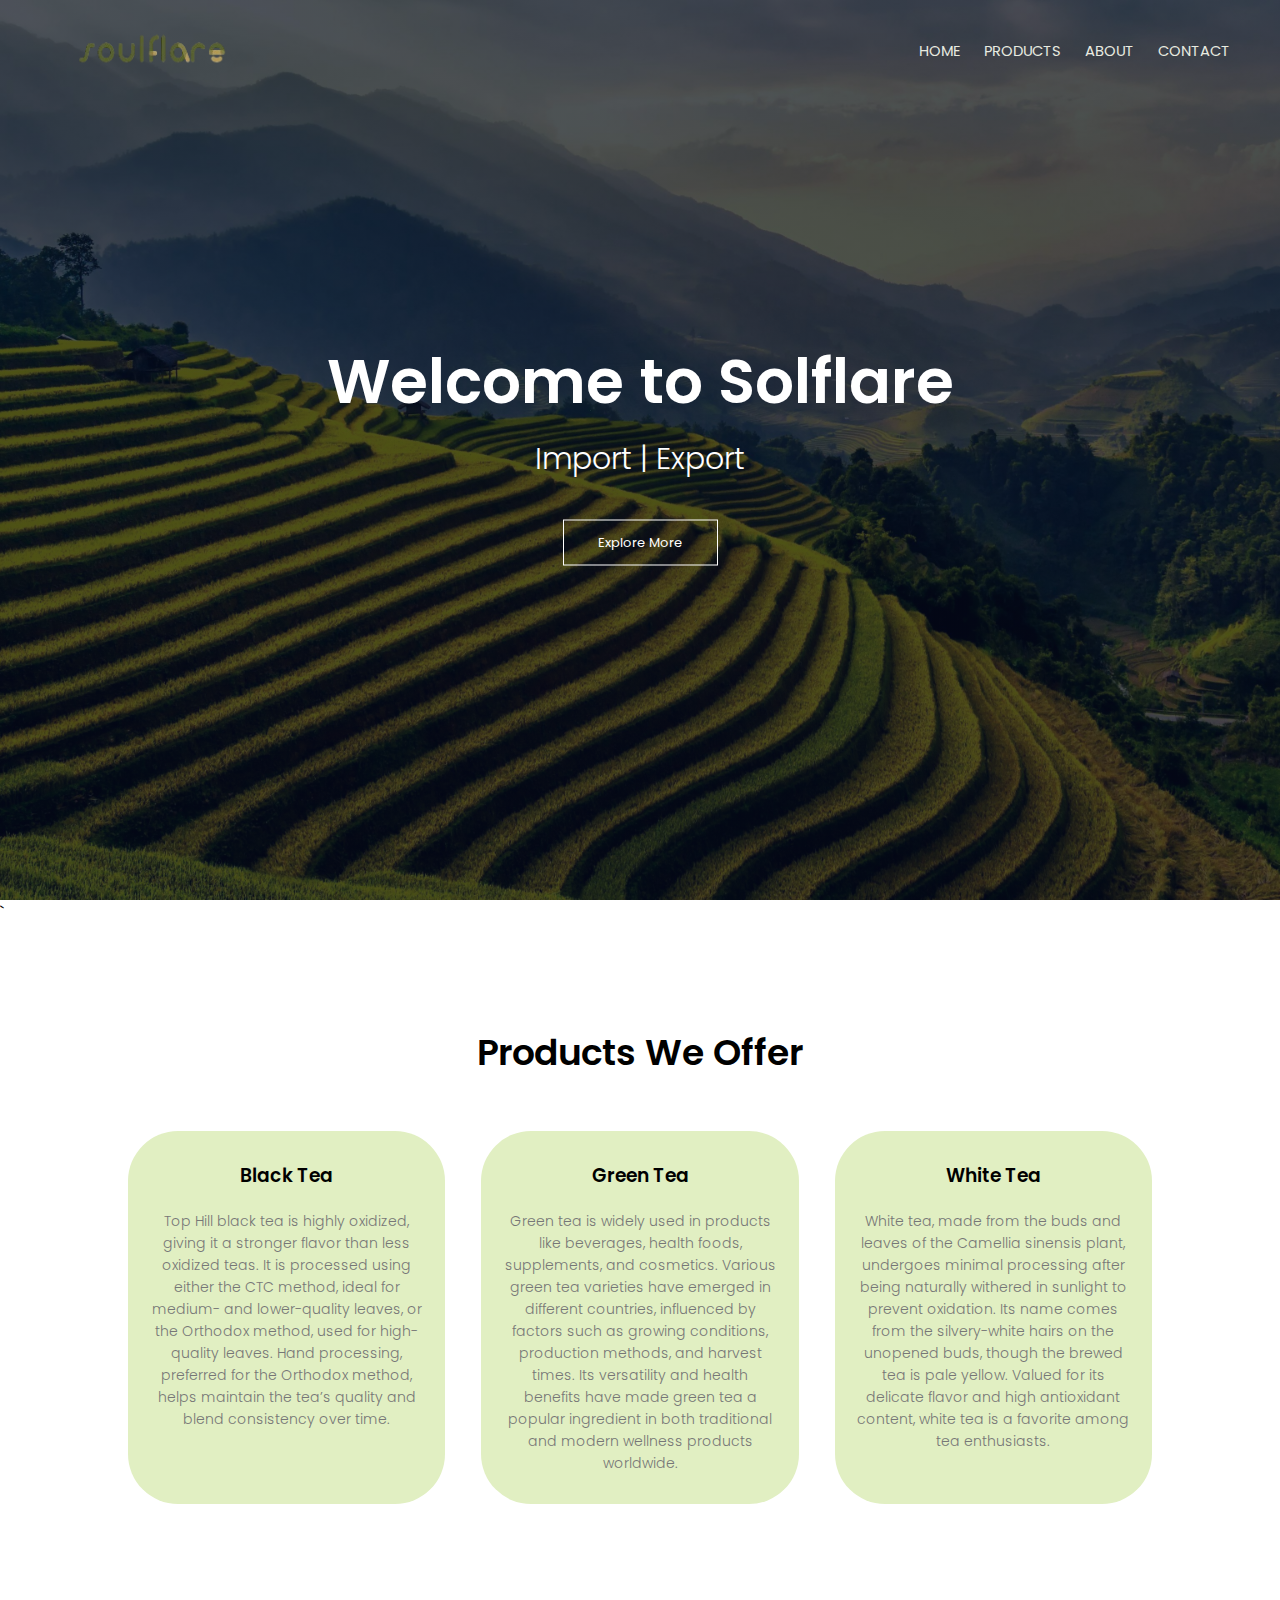
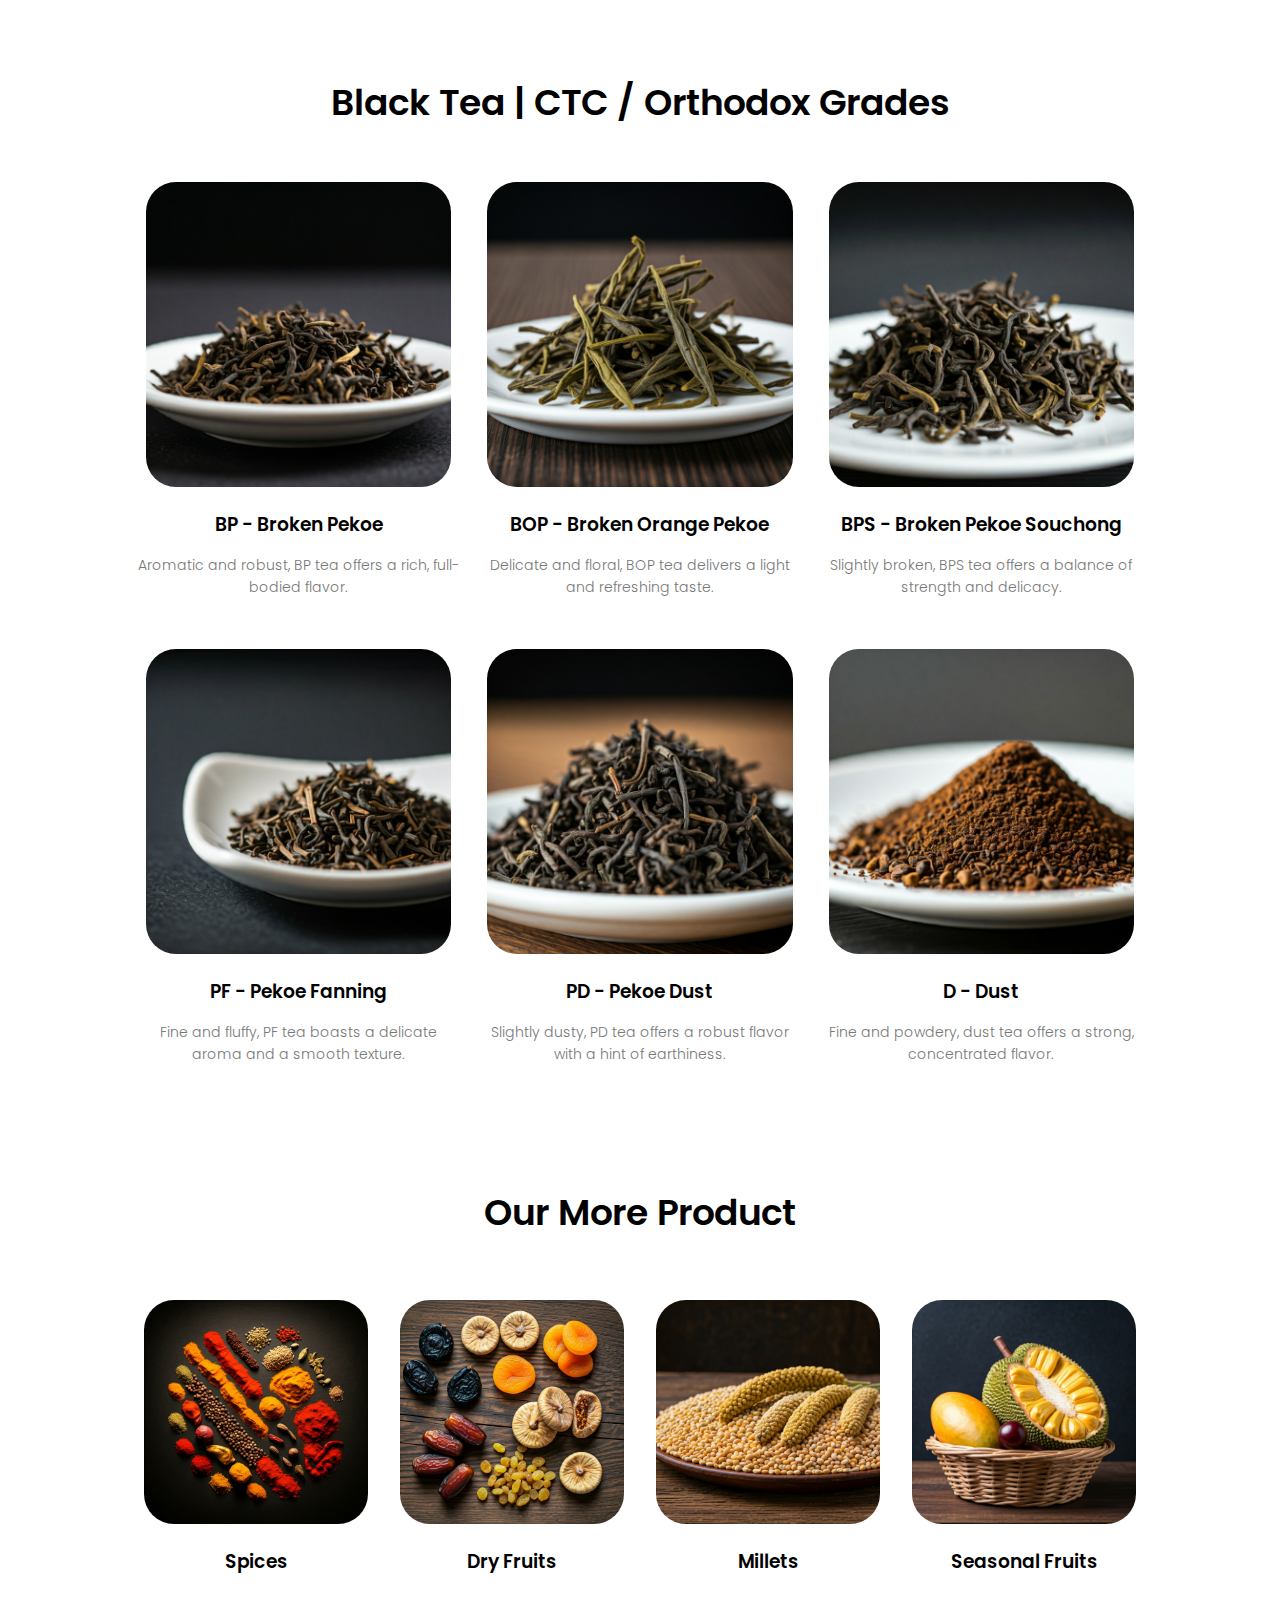
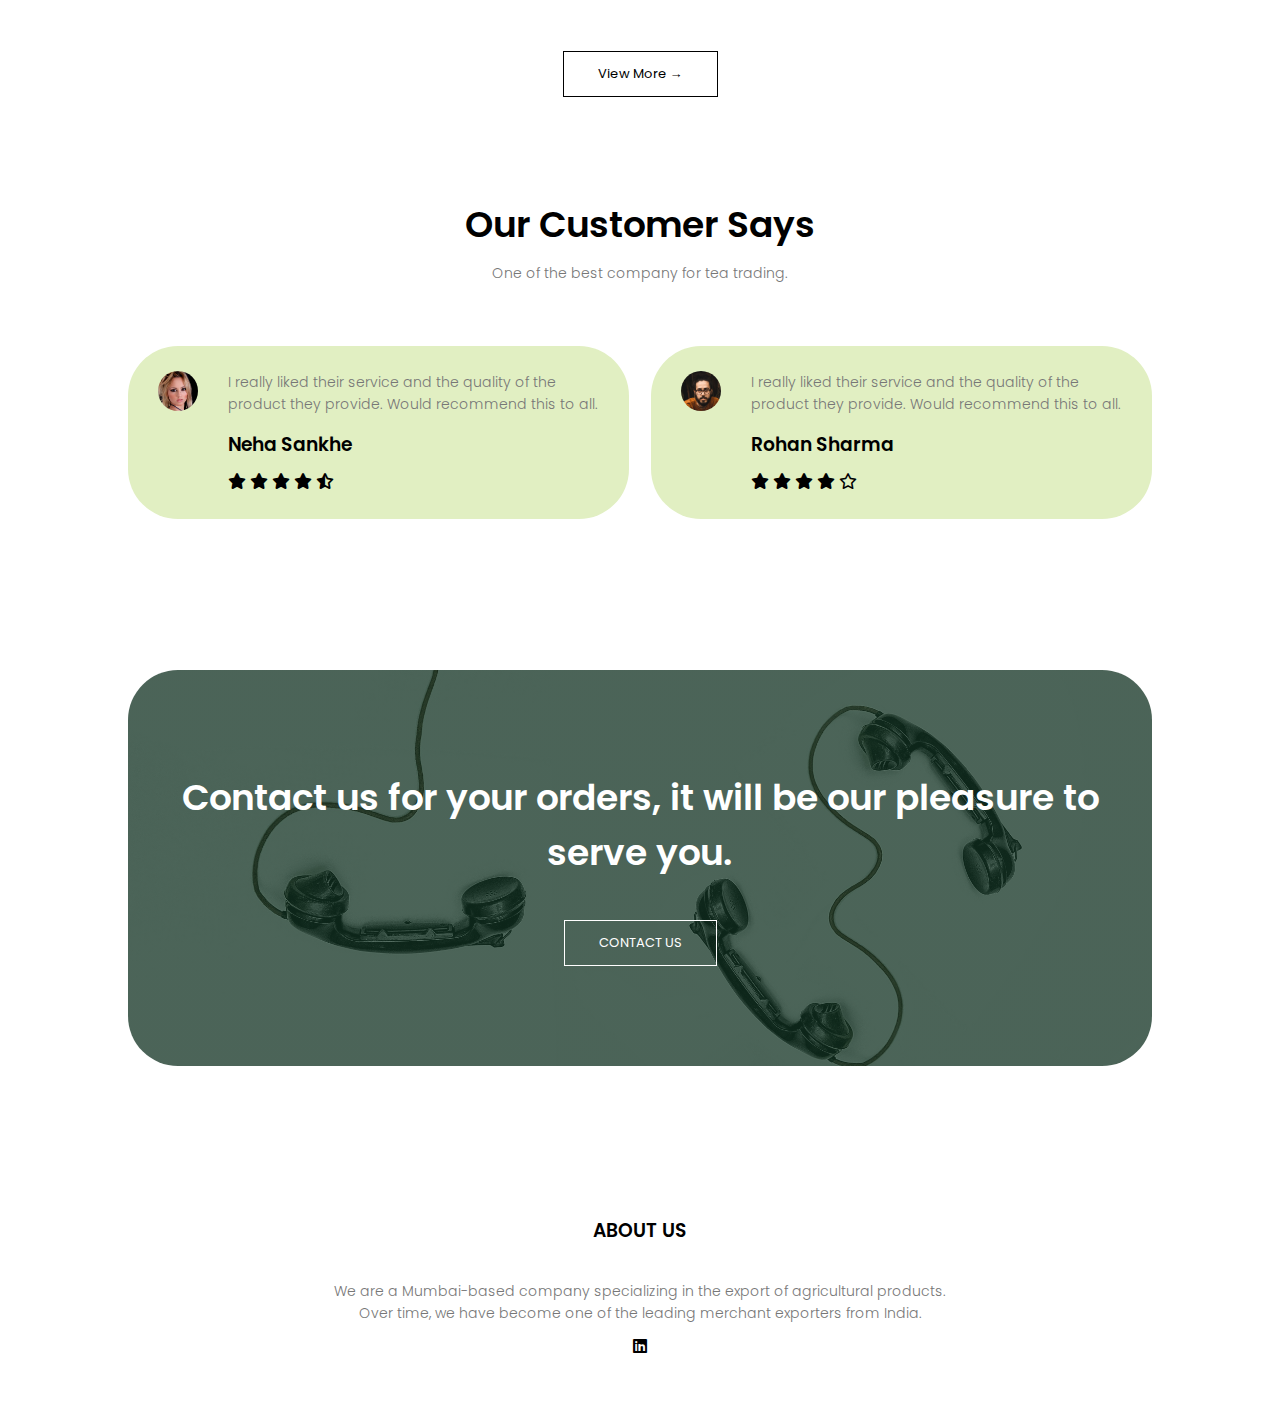
<file: index.html>
<!DOCTYPE html>
<html lang="en">
<head>
    <meta charset="UTF-8">
    <meta name="viewport" content="width=device-width, initial-scale=1.0">
    <title>SoulFlare</title>
    <link rel="stylesheet" href="style.css">
    <link rel="preconnect" href="https://fonts.googleapis.com">
    <link rel="preconnect" href="https://fonts.gstatic.com" crossorigin>
    <link href="https://fonts.googleapis.com/css2?family=Poppins:wght@300;400;500;600;700&display=swap" rel="stylesheet">
    <link rel="stylesheet" href="https://cdnjs.cloudflare.com/ajax/libs/font-awesome/6.6.0/css/all.min.css">
</head>
<body>
    <section class="header">
        <nav>
            <a href="index.html"><img src="eduford_img/logo-Photoroom%20(1).png" alt="Logo"></a>
            <div class="nav-links" id="navLinks">
                <i class="fa-solid fa-x"></i>
                <ul>
                    <li><a href="index.html">HOME</a></li>
                    <li><a href="product.html">PRODUCTS</a></li>
                    <li><a href="about.html">ABOUT</a></li>
                    <li><a href="contact.html">CONTACT</a></li>
                </ul>
            </div>
            <i class="fa-solid fa-bars"></i>
        </nav>
        <div class="text-box">
            <h1> Welcome to Solflare</h1>
            <p>Import | Export </p>
            <a href="#products" class="hero-btn">Explore More</a>
        </div>
    </section>

    <script>
        const navLinks = document.getElementById("navLinks");
        const barsIcon = document.querySelector(".fa-bars");
        const closeIcon = document.querySelector(".fa-x");

        // Function to toggle the navigation menu
        barsIcon.addEventListener("click", () => {
            navLinks.classList.toggle("nav-active");
        });

        // Function to close the navigation menu
        closeIcon.addEventListener("click", () => {
            navLinks.classList.remove("nav-active");
        });

        // Close the menu when a link is clicked
        const menuLinks = document.querySelectorAll(".nav-links ul li a");
        menuLinks .forEach(link => {
            link.addEventListener("click", () => {
                navLinks.classList.remove("nav-active");
            });
        });
    </script>`
        
     <!------PRODUCT WE OFFER---------->   
        
      <section class="product" id="products">
          <h1>Products We Offer</h1>
          
          <div class="row">
          <div class="product-col">
              <h3>Black Tea</h3>
              <p>

Top Hill black tea is highly oxidized, giving it a stronger flavor than less oxidized teas. It is processed using either the CTC method, ideal for medium- and lower-quality leaves, or the Orthodox method, used for high-quality leaves. Hand processing, preferred for the Orthodox method, helps maintain the tea’s quality and blend consistency over time. </p>
              </div>
              <div class="product-col">
              <h3>Green Tea</h3>
              <p>Green tea is widely used in products like beverages, health foods, supplements, and cosmetics. Various green tea varieties have emerged in different countries, influenced by factors such as growing conditions, production methods, and harvest times. Its versatility and health benefits have made green tea a popular ingredient in both traditional and modern wellness products worldwide.</p>
              </div>
              <div class="product-col">
              <h3>White Tea</h3>
              <p>
White tea, made from the buds and leaves of the Camellia sinensis plant, undergoes minimal processing after being naturally withered in sunlight to prevent oxidation. Its name comes from the silvery-white hairs on the unopened buds, though the brewed tea is pale yellow. Valued for its delicate flavor and high antioxidant content, white tea is a favorite among tea enthusiasts.</p>
              </div>
          </div>
        </section> 
      
        <!-----------FACILITIES---------->
        
       <section class="facilities">
    <h1>Black Tea | CTC / Orthodox Grades</h1>
    <div class="row">
        <div class="facilities-col">
            <img src="eduford_img/bp.jpg">
            <h3>BP - Broken Pekoe</h3>
            <p>Aromatic and robust, BP tea offers a rich, full-bodied flavor.<p>
        </div>
        <div class="facilities-col">
            <img src="eduford_img/bop.jpg">
            <h3>BOP - Broken Orange Pekoe</h3>
                        <p>Delicate and floral, BOP tea delivers a light and refreshing taste.<p>

        </div>
        <div class="facilities-col">
            <img src="eduford_img/bps.jpg">
            <h3>BPS - Broken Pekoe Souchong</h3>
                        <p>Slightly broken, BPS tea offers a balance of strength and delicacy.<p>

        </div>
    </div>
    <div class="row">
        <div class="facilities-col">
            <img src="eduford_img/pf.jpg">
            <h3>PF - Pekoe Fanning</h3>
            <p>Fine and fluffy, PF tea boasts a delicate aroma and a smooth texture.<p>
        </div>
        <div class="facilities-col">
            <img src="eduford_img/pd.jpg">
            <h3>PD - Pekoe Dust</h3>
            <p>Slightly dusty, PD tea offers a robust flavor with a hint of earthiness.<p>
        </div>
        <div class="facilities-col">
            <img src="eduford_img/dust.jpg">
            <h3>D - Dust</h3>
            <p>Fine and powdery, dust tea offers a strong, concentrated flavor.<p>
        </div>
    </div>
</section>
        

       <!---------- Facilities 3----------->
<section class="facilities2">
    <h1>Our More Product</h1>
    <p></p>
    <p></p>
    <p></p>
    <div class="row2">
        <div class="facilities-col2">
             <a href="product.html#spices-section">
            <img src="eduford_img/spices.jpg" alt="Whole Leaf">
            <h3>Spices</h3>
                </a>
        </div>
        <div class="facilities-col2">
            <a href="product.html#dry-fruits-section">
            <img src="eduford_img/dry.jpg" alt="Broken">
            <h3>Dry Fruits</h3>
            </a>
        </div>
        <div class="facilities-col2">
            <a href="product.html#millets-section">
            <img src="eduford_img/millets.jpg" alt="Fanning">
            <h3>Millets</h3>
                 </a>
        </div>
        <div class="facilities-col2">
            <a href="product.html#seasonal-fruits-section"> 
            <img src="eduford_img/fruit.jpeg" alt="Fanning">
            <h3>Seasonal Fruits</h3>
                 </a>
        </div>
    </div>
    <p></p>
    <div class="button-container">
        <a href="product.html" class="button">View More → </a>
    </div>


            
</section>
    
    
    
    
    
                  <!-----------FACILITIES 2---------->

    <!----------------TESTIMONIALS------------->  
        
        <section class="testimonials">
            <h1>Our Customer Says</h1>
            <p>One of the best company for tea trading.</p>
            <div class="row">
                <div class="testimonials-col">
                    <img src="eduford_img/user1.jpg">
                    <div>
                        <p> I really liked their service and the quality of the product they provide. Would recommend this to all.
                        </p>
                        <h3> Neha Sankhe
                        </h3>
                        <i class="fa-solid fa-star"></i>
                        <i class="fa-solid fa-star"></i>
                        <i class="fa-solid fa-star"></i>
                        <i class="fa-solid fa-star"></i>
                        <i class="fa-solid fa-star-half-stroke"></i>
                    </div>
                </div>
                <div class="testimonials-col">
                    <img src="eduford_img/user2.jpg">
                    <div>
                        <p> I really liked their service and the quality of the product they provide. Would recommend this to all.
                        </p>
                        <h3> Rohan Sharma
                        </h3>
                        <i class="fa-solid fa-star"></i>
                        <i class="fa-solid fa-star"></i>
                        <i class="fa-solid fa-star"></i>
                        <i class="fa-solid fa-star"></i>
                        <i class="fa-regular fa-star"></i>
                    </div>
                </div>
            </div>
        </section>
        
        <!------------CALL TO ACTION------------>
        
        <section class="cta">
            <h1>Contact us for your orders, it will be our pleasure to serve you.
            </h1>
            <a href="contact.html" class="hero-btn">CONTACT US</a>
        </section>
        
          <!------------FOOTER------------>
        
        <section class="footer">
            <h3>ABOUT US</h3>
            <p>We are a Mumbai-based company specializing in the export of agricultural products. <br>Over time, we have become one of the leading merchant exporters from India. </p>
            <div class="icons">
                <i class="fa-brands fa-linkedin"></i>
        </section>
          
        <!---------JAVA SCRIPT FOR TOGGLE MENU----------->  
        
      
    </body>
</html>
</file>
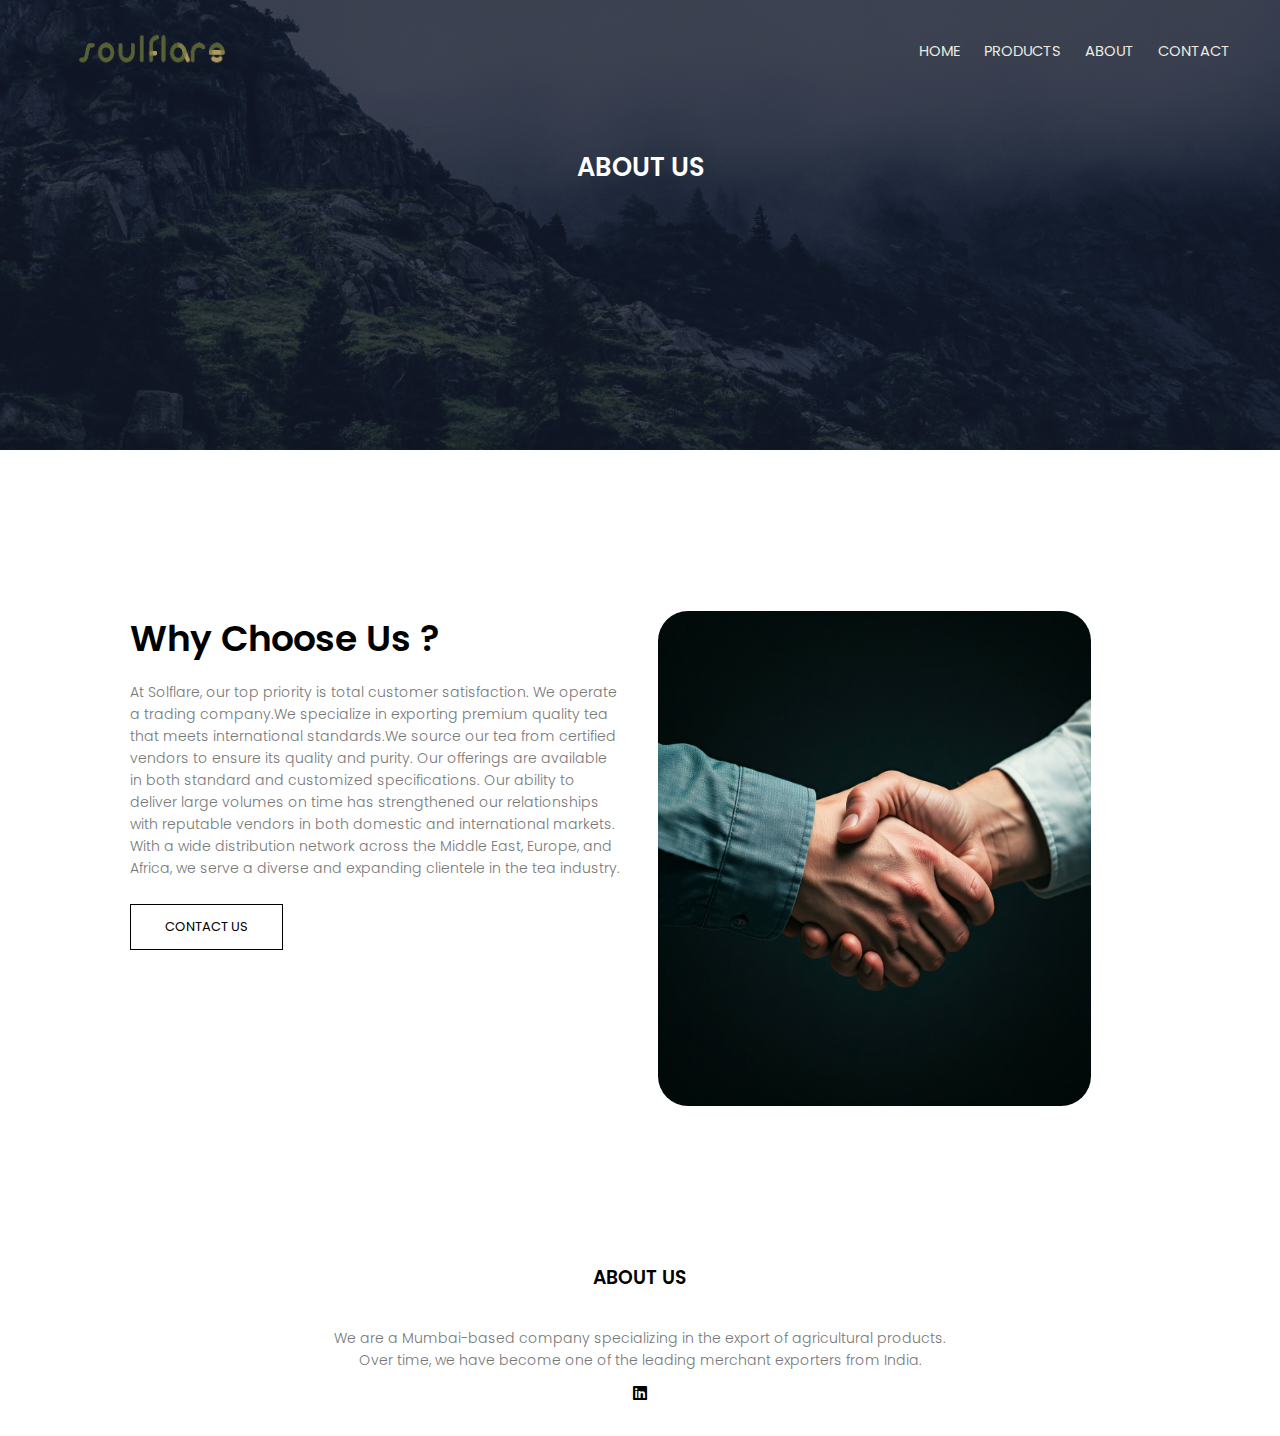
<file: about.html>
<!DOCTYPE html>
<html lang="en">
<head>
    <meta charset="UTF-8">
    <meta name="viewport" content="width=device-width, initial-scale=1.0">
    <title>SoulFlare</title>
    <link rel="stylesheet" href="style.css">
    <link rel="preconnect" href="https://fonts.googleapis.com">
    <link rel="preconnect" href="https://fonts.gstatic.com" crossorigin>
    <link href="https://fonts.googleapis.com/css2?family=Poppins:wght@300;400;500;600;700&display=swap" rel="stylesheet">
    <link rel="stylesheet" href="https://cdnjs.cloudflare.com/ajax/libs/font-awesome/6.6.0/css/all.min.css">
</head>
<body>
    <section class="sub-header">
        <nav>
            <a href="index.html"><img src="eduford_img/logo-Photoroom%20(1).png" alt="Logo"></a>
            <div class="nav-links" id="navLinks">
                <i class="fa-solid fa-x"></i>
                <ul>
                    <li><a href="index.html">HOME</a></li>
                    <li><a href="product.html">PRODUCTS</a></li>
                    <li><a href="about.html">ABOUT</a></li>
                    <li><a href="contact.html">CONTACT</a></li>
                </ul>
            </div>
            <i class="fa-solid fa-bars"></i>
        </nav>
          <h1>ABOUT US</h1>
        </section>
    <script>
        const navLinks = document.getElementById("navLinks");
        const barsIcon = document.querySelector(".fa-bars");
        const closeIcon = document.querySelector(".fa-x");

        // Function to toggle the navigation menu
        barsIcon.addEventListener("click", () => {
            navLinks.classList.toggle("nav-active");
        });

        // Function to close the navigation menu
        closeIcon.addEventListener("click", () => {
            navLinks.classList.remove("nav-active");
        });

        // Close the menu when a link is clicked
        const menuLinks = document.querySelectorAll(".nav-links ul li a");
        menuLinks .forEach(link => {
            link.addEventListener("click", () => {
                navLinks.classList.remove("nav-active");
            });
        });
    </script>
        
        
        
   <!------------ABOUT US CONTENT------------>
        
        <section class="about-us">
            <div class="row">
                <div class="about-col">
                    <h1>Why Choose Us ?</h1>
                    <p>At Solflare, our top priority is total customer satisfaction. We operate a trading company.We specialize in exporting premium quality tea that meets international standards.We source our tea from certified vendors to ensure its quality and purity. Our offerings are available in both standard and customized specifications. Our ability to deliver large volumes on time has strengthened our relationships with reputable vendors in both domestic and international markets. With a wide distribution network across the Middle East, Europe, and Africa, we serve a diverse and expanding clientele in the tea industry.</p>
                    <a href="contact.html" class="hero-btn red-btn">CONTACT US</a>
                </div>
                <div class="about-col">
                    <img src="eduford_img/hand2.jpg">
                </div>
            </div>
        
        </section>
        
        
        
        
        
        
        
        
        
        
        
        
          <!------------FOOTER------------>
        <section class="footer"><h3>ABOUT US</h3>
            <p>We are a Mumbai-based company specializing in the export of agricultural products. <br>Over time, we have become one of the leading merchant exporters from India. </p>
            <div class="icons">
                <i class="fa-brands fa-linkedin"></i></section>
            
        
        
        <!---------JAVA SCRIPT FOR TOGGLE MENU----------->  
        <script>
            var navLinks= document.getElementById("navLinks");
            function showMenu(){
                navLinks.style.right ="0";
            }
            function hideMenu(){
                navLinks.style.right ="-200px";
            }
        </script>
    </body>
</html>
</file>
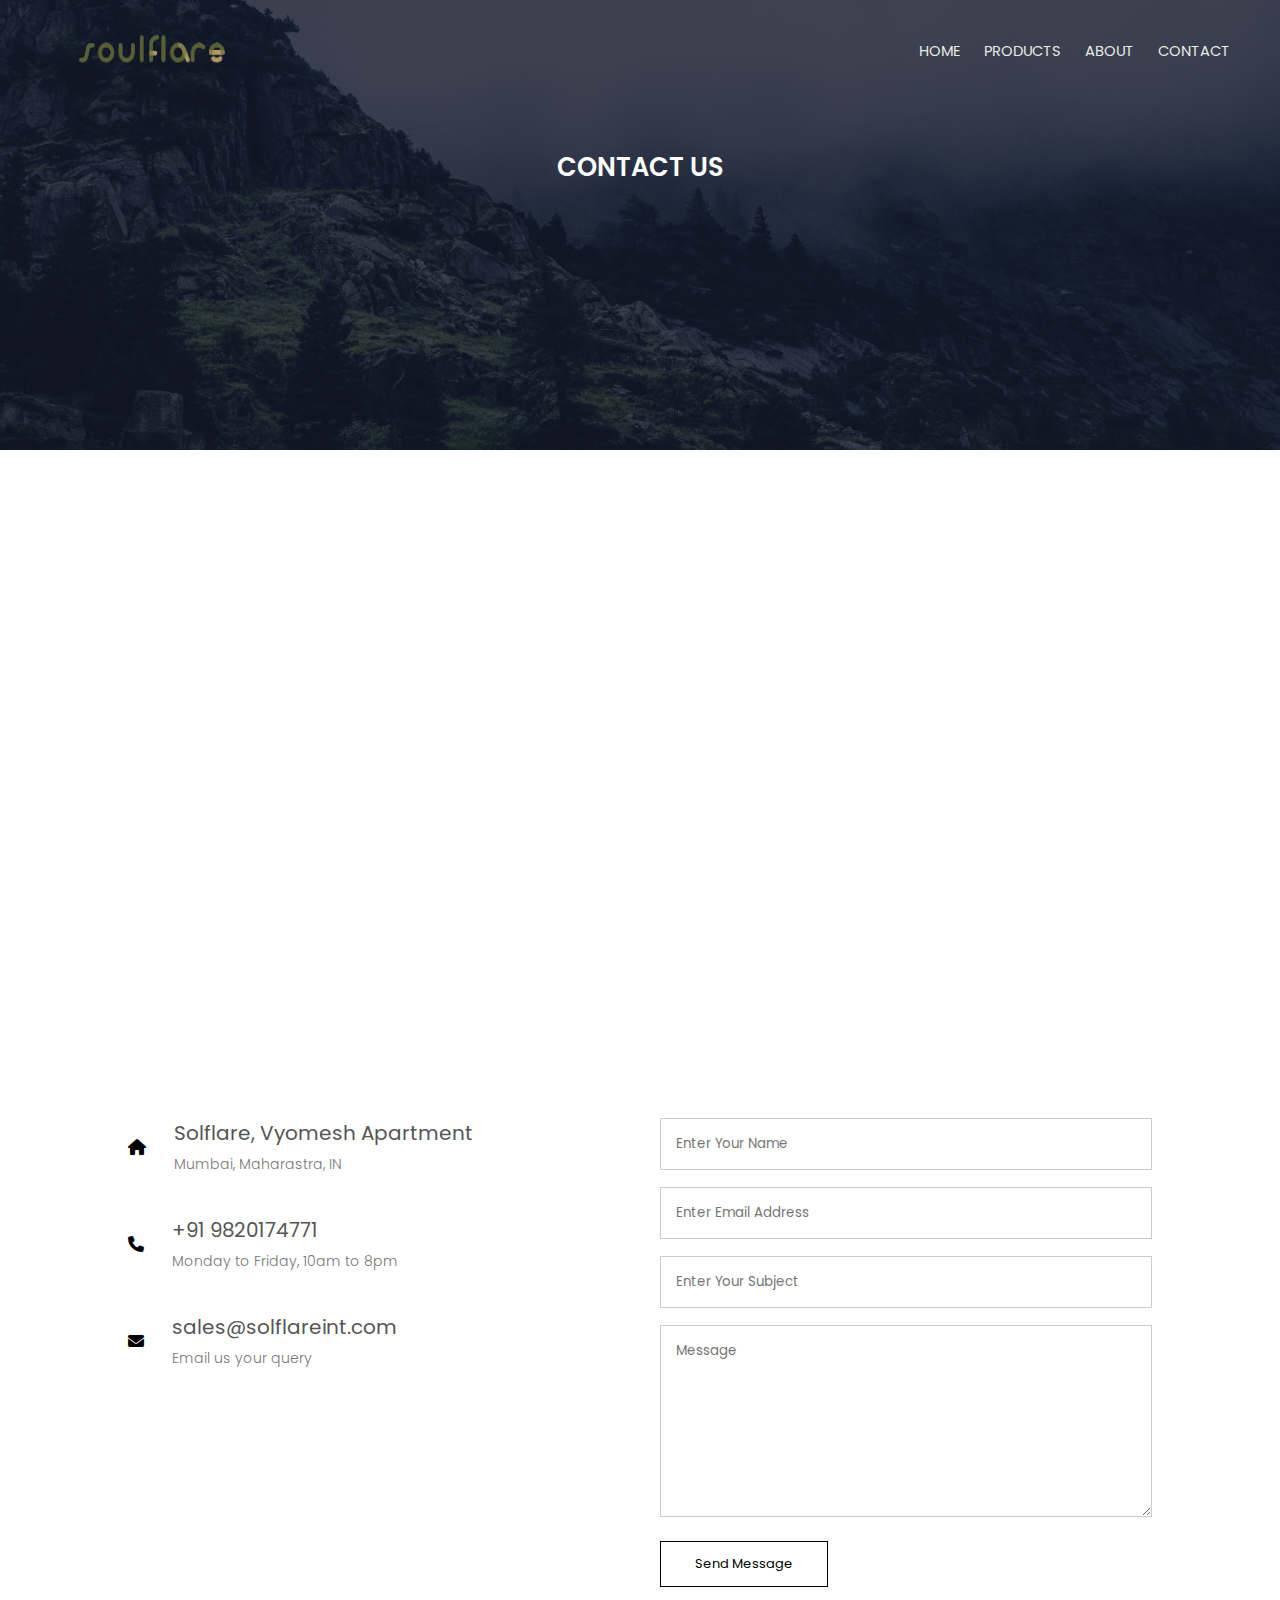
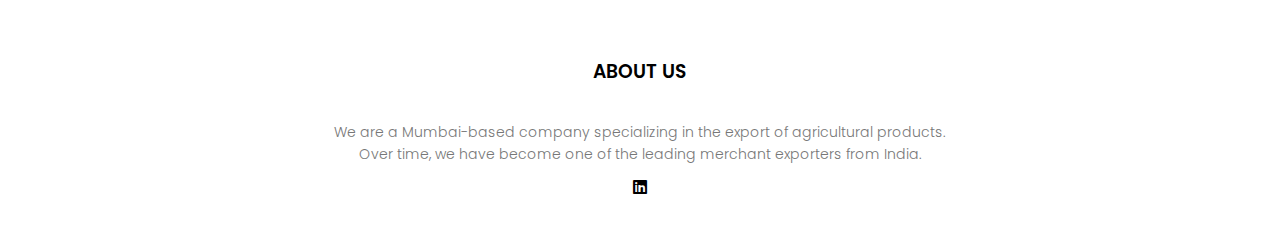
<file: contact.html>
<!DOCTYPE html>
<html lang="en">
<head>
    <meta charset="UTF-8">
    <meta name="viewport" content="width=device-width, initial-scale=1.0">
    <title>SoulFlare</title>
    <link rel="stylesheet" href="style.css">
    <link rel="preconnect" href="https://fonts.googleapis.com">
    <link rel="preconnect" href="https://fonts.gstatic.com" crossorigin>
    <link href="https://fonts.googleapis.com/css2?family=Poppins:wght@300;400;500;600;700&display=swap" rel="stylesheet">
    <link rel="stylesheet" href="https://cdnjs.cloudflare.com/ajax/libs/font-awesome/6.6.0/css/all.min.css">
</head>
<body>
    <section class="sub-header">
        <nav>
            <a href="index.html"><img src="eduford_img/logo-Photoroom%20(1).png" alt="Logo"></a>
            <div class="nav-links" id="navLinks">
                <i class="fa-solid fa-x"></i>
                <ul>
                    <li><a href="index.html">HOME</a></li>
                    <li><a href="product.html">PRODUCTS</a></li>
                    <li><a href="about.html">ABOUT</a></li>
                    <li><a href="contact.html">CONTACT</a></li>
                </ul>
            </div>
            <i class="fa-solid fa-bars"></i>
        </nav>
          <h1>CONTACT US</h1>
        </section>
    <script>
        const navLinks = document.getElementById("navLinks");
        const barsIcon = document.querySelector(".fa-bars");
        const closeIcon = document.querySelector(".fa-x");

        // Function to toggle the navigation menu
        barsIcon.addEventListener("click", () => {
            navLinks.classList.toggle("nav-active");
        });

        // Function to close the navigation menu
        closeIcon.addEventListener("click", () => {
            navLinks.classList.remove("nav-active");
        });

        // Close the menu when a link is clicked
        const menuLinks = document.querySelectorAll(".nav-links ul li a");
        menuLinks .forEach(link => {
            link.addEventListener("click", () => {
                navLinks.classList.remove("nav-active");
            });
        });
    </script>
        
   <!------------CONTACT US CONTENT------------>
<section class="location">
    <iframe src="https://www.google.com/maps/embed?pb=!1m18!1m12!1m3!1d894.3633763591007!2d72.8549632744501!3d19.23499498192303!2m3!1f0!2f0!3f0!3m2!1i1024!2i768!4f13.1!3m3!1m2!1s0x3be7b1a114d5c31f%3A0x5a1172bcb84680f0!2sVyomesh%20Apartment!5e0!3m2!1sen!2sin!4v1729754697270!5m2!1sen!2sin" width="600" height="450" style="border:0;" allowfullscreen="" loading="lazy" referrerpolicy="no-referrer-when-downgrade"></iframe>
          
        </section>
       <section class="contact-us">
           <div class="row">
               <div class="contact-col">
                   <div>
                       <i class="fa-solid fa-house"></i>
                       <span>
                           <h5> Solflare, Vyomesh Apartment</h5>
                           <p> Mumbai, Maharastra, IN</p>
                       
                       </span>
                   
                   </div>
                   <div>
                       <i class="fa-solid fa-phone"></i>
                       <span>
                           <h5> +91 9820174771 </h5>
                           <p> Monday to Friday, 10am to 8pm </p>
                       
                       </span>
                   
                   </div>
                   <div>
                       <i class="fa-solid fa-envelope"></i>
                       <span>
                           <p></p>
                           <h5> sales@solflareint.com </h5>
                           <p> Email us your query </p>
                       
                       </span>
                   
                   </div>
               
               </div>
               
               
               <div class="contact-col">
               <form action="formhandler.php" method="post">
                   <input type="text" name="name" placeholder="Enter Your Name" required>
                   <input type="Email" name="email" placeholder="Enter Email Address" required>
                   <input type="text" name="subject" placeholder="Enter Your Subject" required>
                   <textarea rows="8" name="message" placeholder="Message" required></textarea>
                   <button type="submit" class="hero-btn red-btn">Send Message</button>
        
                   
                   </form>   
               
               </div>
           </div>
        
        
        </section> 
        
        
          <!------------FOOTER------------>
         <section class="footer">
            <h3>ABOUT US</h3>
            <p>We are a Mumbai-based company specializing in the export of agricultural products. <br>Over time, we have become one of the leading merchant exporters from India. </p>
            <div class="icons">
                <i class="fa-brands fa-linkedin"></i>
        </section>
        
        
         
        
        <!---------JAVA SCRIPT FOR TOGGLE MENU----------->  
        <script>
            var navLinks= document.getElementById("navLinks");
            function showMenu(){
                navLinks.style.right ="0";
            }
            function hideMenu(){
                navLinks.style.right ="-200px";
            }
        </script>
    </body>
</html>
</file>
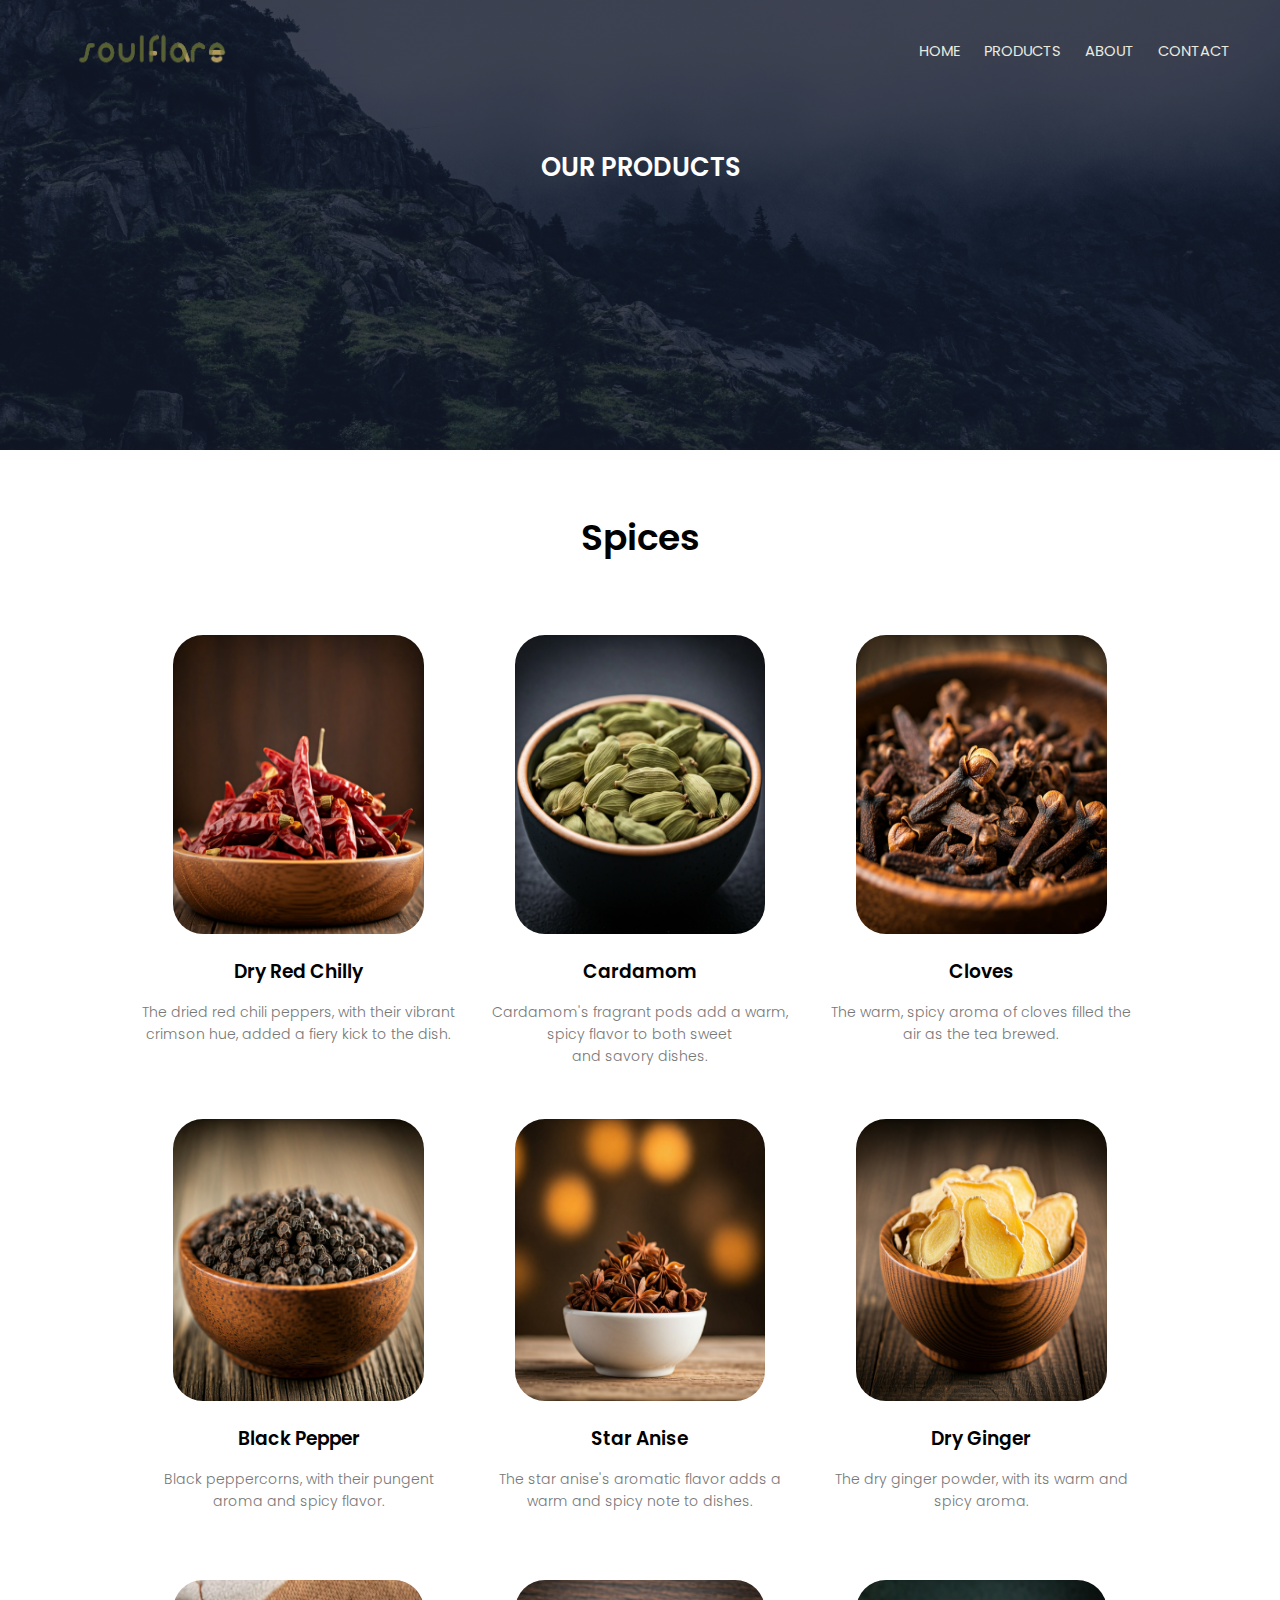
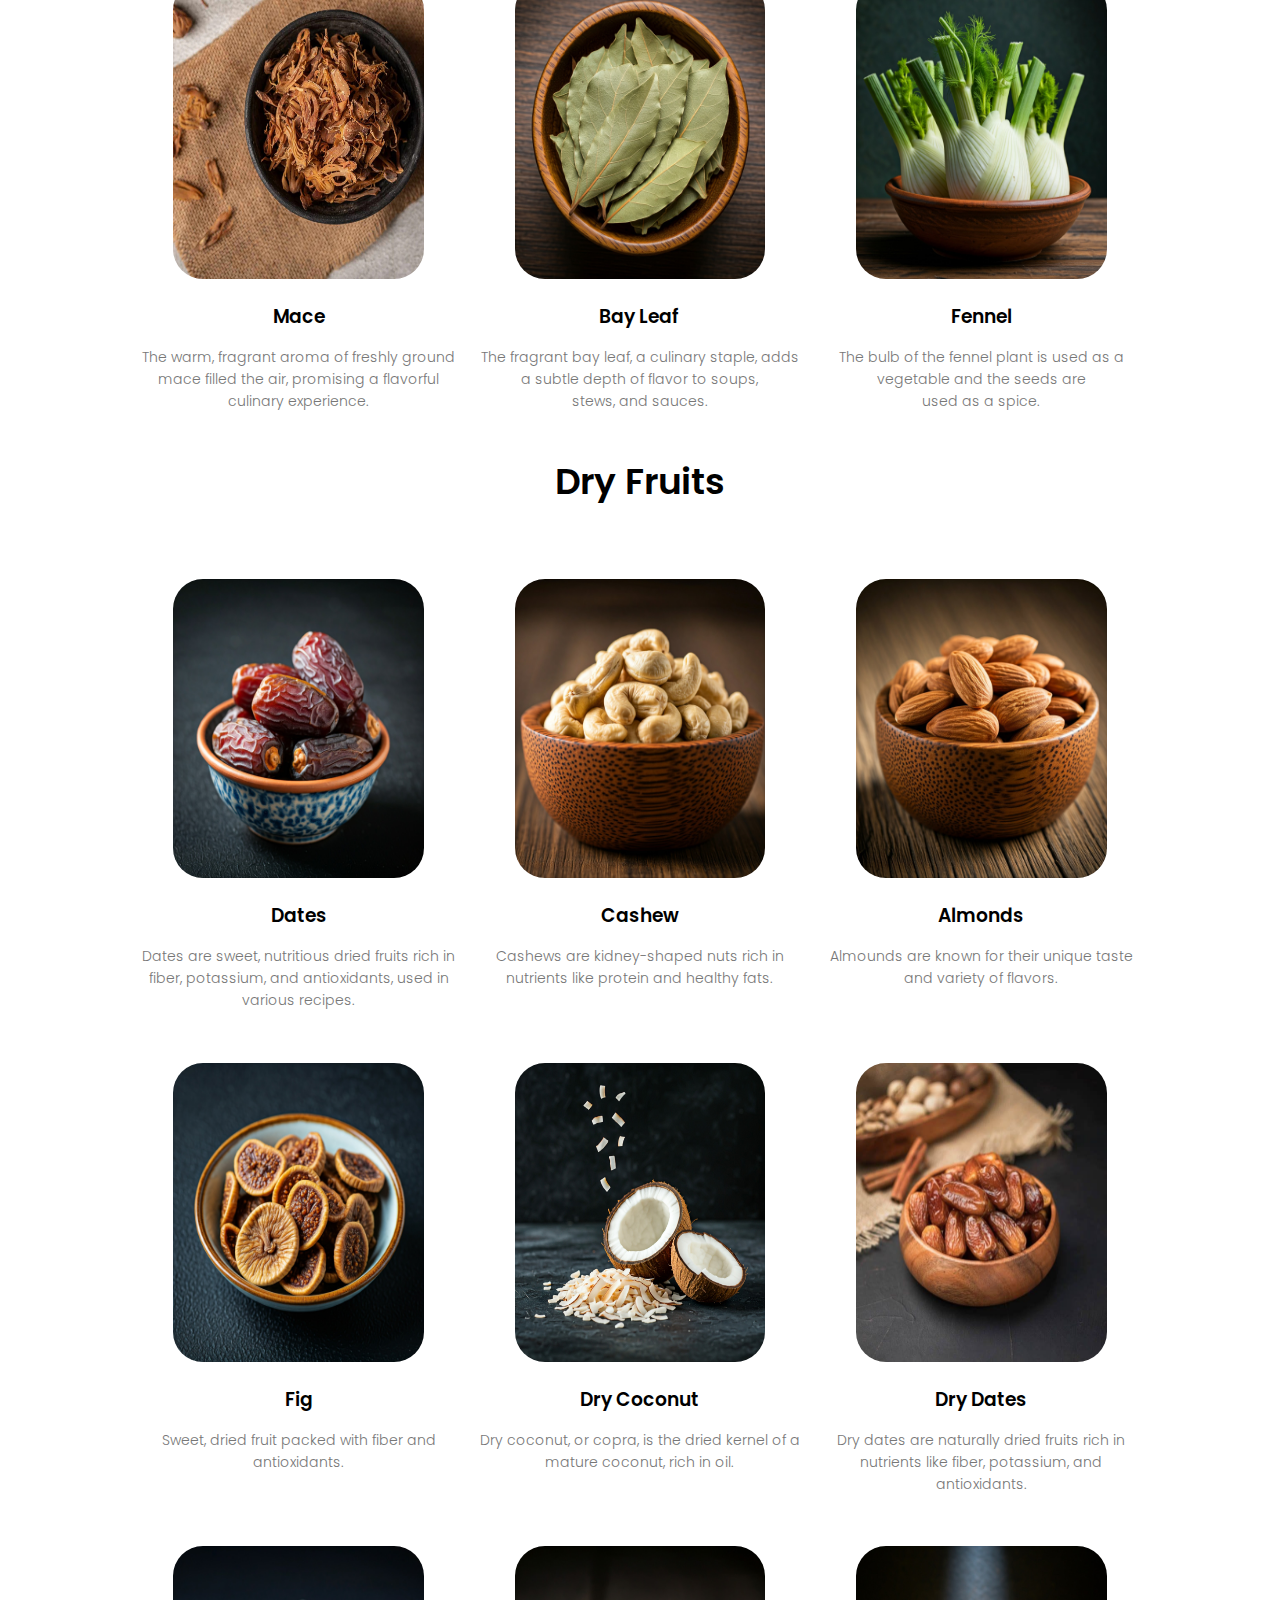
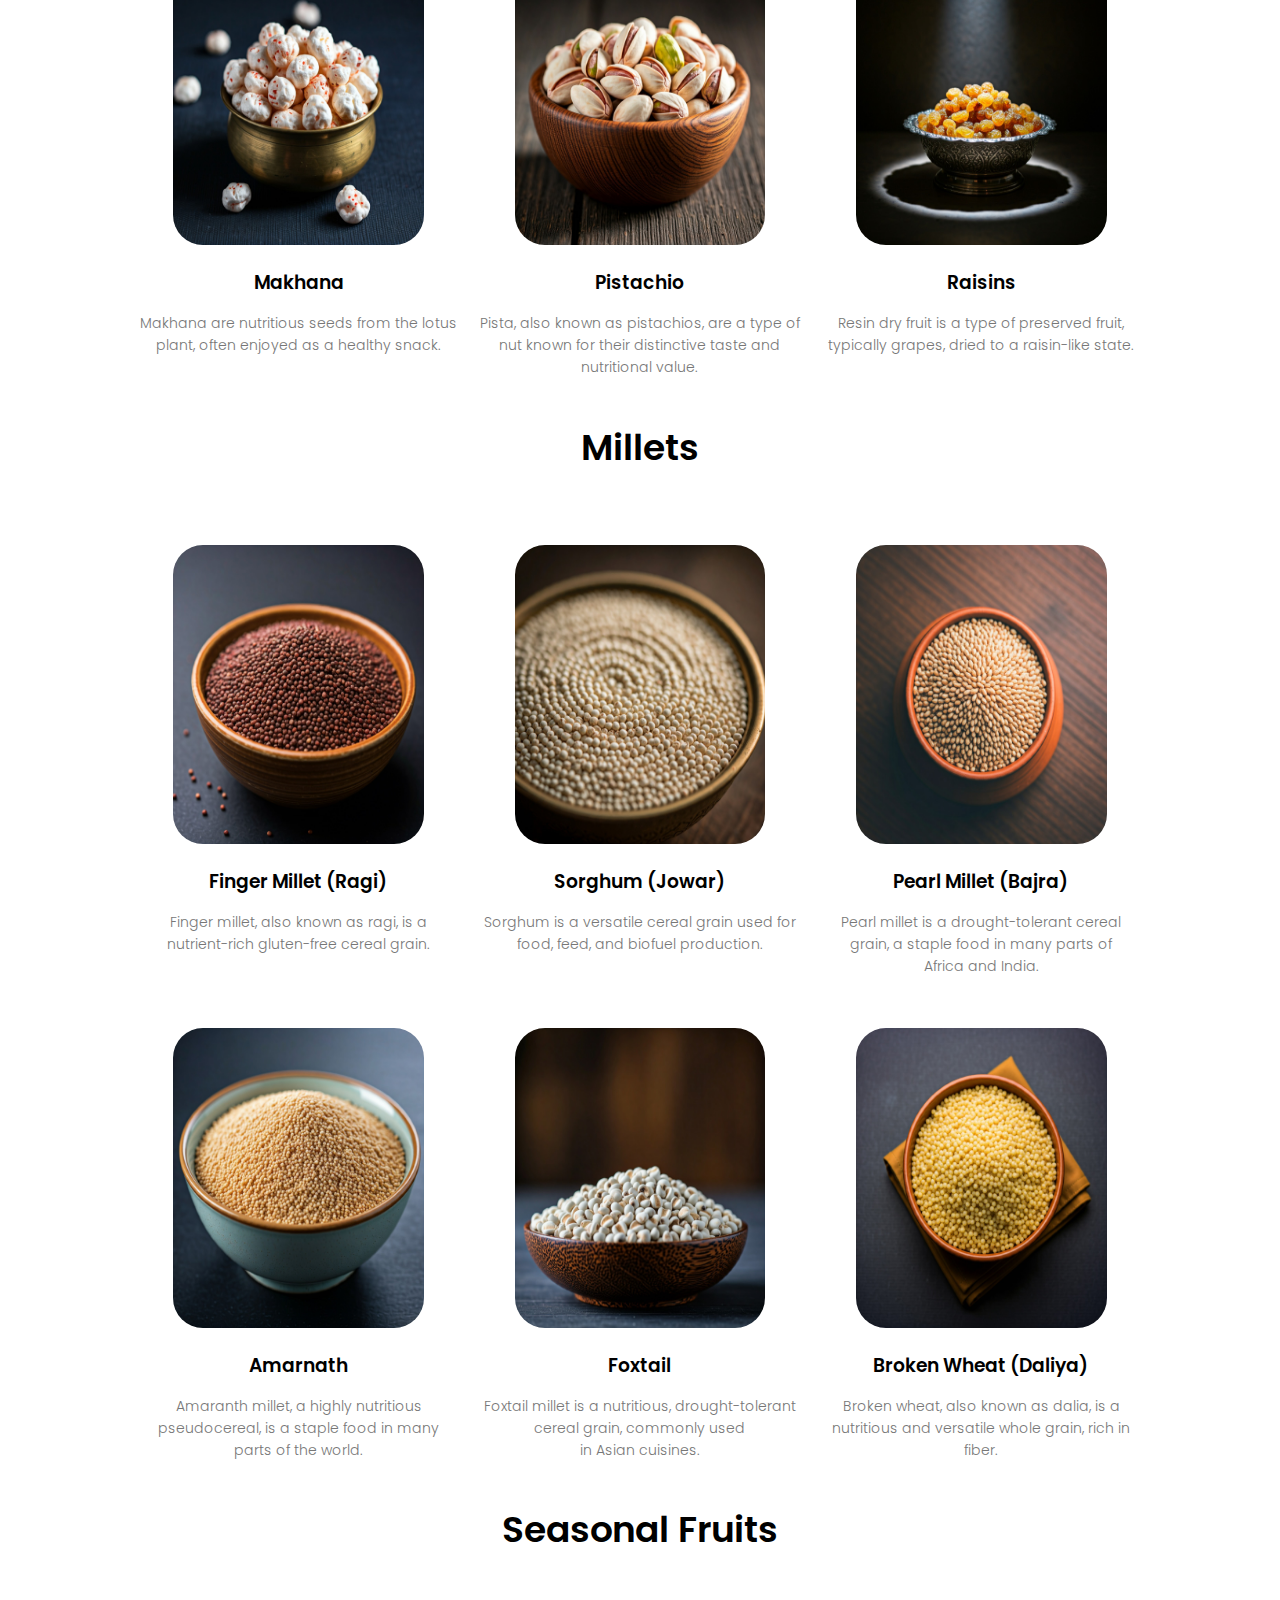
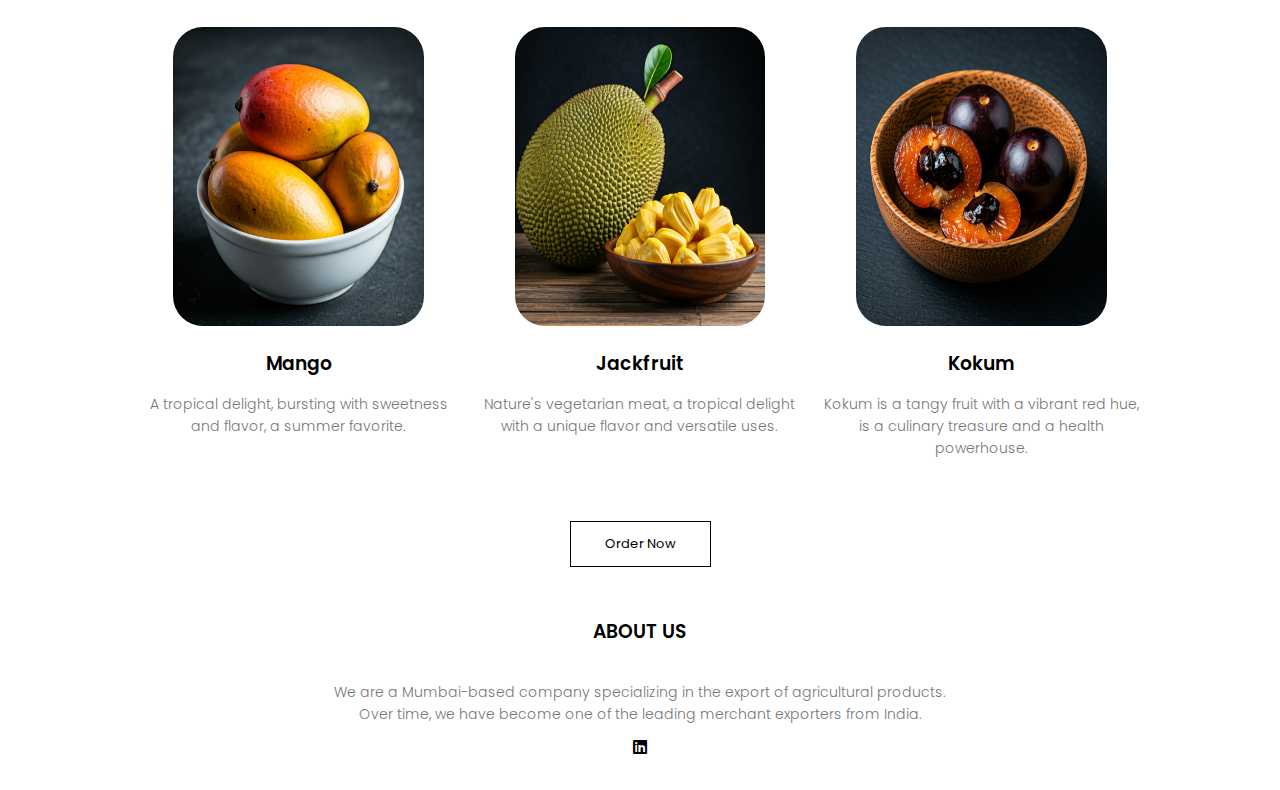
<file: product.html>
<!DOCTYPE html>
<html lang="en">
<head>
    <meta charset="UTF-8">
    <meta name="viewport" content="width=device-width, initial-scale=1.0">
    <title>SoulFlare</title>
    <link rel="stylesheet" href="style.css">
    <link rel="preconnect" href="https://fonts.googleapis.com">
    <link rel="preconnect" href="https://fonts.gstatic.com" crossorigin>
    <link href="https://fonts.googleapis.com/css2?family=Poppins:wght@300;400;500;600;700&display=swap" rel="stylesheet">
    <link rel="stylesheet" href="https://cdnjs.cloudflare.com/ajax/libs/font-awesome/6.6.0/css/all.min.css">
</head>
<body>
    <section class="sub-header">
        <nav>
            <a href="index.html"><img src="eduford_img/logo-Photoroom%20(1).png" alt="Logo"></a>
            <div class="nav-links" id="navLinks">
                <i class="fa-solid fa-x"></i>
                <ul>
                    <li><a href="index.html">HOME</a></li>
                    <li><a href="product.html">PRODUCTS</a></li>
                    <li><a href="about.html">ABOUT</a></li>
                    <li><a href="contact.html">CONTACT</a></li>
                </ul>
            </div>
            <i class="fa-solid fa-bars"></i>
        </nav>
          <h1>OUR PRODUCTS</h1>
        </section>
    <script>
        const navLinks = document.getElementById("navLinks");
        const barsIcon = document.querySelector(".fa-bars");
        const closeIcon = document.querySelector(".fa-x");

        // Function to toggle the navigation menu
        barsIcon.addEventListener("click", () => {
            navLinks.classList.toggle("nav-active");
        });

        // Function to close the navigation menu
        closeIcon.addEventListener("click", () => {
            navLinks.classList.remove("nav-active");
        });

        // Close the menu when a link is clicked
        const menuLinks = document.querySelectorAll(".nav-links ul li a");
        menuLinks .forEach(link => {
            link.addEventListener("click", () => {
                navLinks.classList.remove("nav-active");
            });
        });
    </script>
        
        
        
        
         <section class="products4" id="spices-section">
    <h1>Spices</h1>
           <p></p>
           <p></p>
           <p></p>
<div class="row4">
        <div class="products-col4">
            <img src="eduford_img/red%20chilly.jpg" alt="Whole Leaf">
            <h3>Dry Red Chilly</h3>
            <p>The dried red chili peppers, with their vibrant crimson hue, added a fiery kick to the dish.<p>
        </div>
        <div class="products-col4">
            <img src="eduford_img/cardomom.jpg" alt="Broken">
            <h3>Cardamom</h3>
            <p>Cardamom's fragrant pods add a warm, spicy flavor to both sweet and savory dishes.<p>
        </div>
        <div class="products-col4">
            <img src="eduford_img/cloves.jpg" alt="Fanning">
            <h3>Cloves</h3>
            <p>The warm, spicy aroma of cloves filled the air as the tea brewed.<p>
        </div>
    </div>
</section>
<section class="products4">
    <div class="row4">
        <div class="products-col4">
            <img src="eduford_img/black%20pepper.jpg" alt="Whole Leaf">
            <h3>Black Pepper</h3>
            <p>Black peppercorns, with their pungent aroma and spicy flavor.<p>
        </div>
        <div class="products-col4">
            <img src="eduford_img/star%20anise.jpg"S alt="Whole Leaf">
            <h3>Star Anise</h3>
            <p>The star anise's aromatic flavor adds a warm and spicy note to dishes.<p>
        </div>
        
        <div class="products-col4">
            <img src="eduford_img/dry%20ginger.jpg" alt="Fanning">
            <h3>Dry Ginger</h3>
            <p>The dry ginger powder, with its warm and spicy aroma.<p>
        </div>
    </div>
</section>
    <section class="products4">
    <div class="row4">
        <div class="products-col4">
            <img src="eduford_img/mace.jpg" alt="Broken">
            <h3>Mace</h3>
            <p>The warm, fragrant aroma of freshly ground mace filled the air, promising a flavorful culinary experience.<p>
        </div>
        <div class="products-col4">
            <img src="eduford_img/bay%20leaf.jpg" alt="Broken">
            <h3>Bay Leaf</h3>
            <p>The fragrant bay leaf, a culinary staple, adds a subtle depth of flavor to soups, stews, and sauces.<p>
        </div>
        <div class="products-col4">
            <img src="eduford_img/fennel.jpg" alt="Fanning">
            <h3>Fennel </h3>
            <p>The bulb of the fennel plant is used as a vegetable and the seeds are used as a spice.<p>
        </div>
    </div>
</section>
    
    
    
    
    
    
    
    
         <section class="products4" id="dry-fruits-section">
    <h1>Dry Fruits</h1>
           <p></p>
           <p></p>
           <p></p>
<div class="row4">
        <div class="products-col4">
            <img src="eduford_img/normal%20date.jpg" alt="Whole Leaf">
            <h3>Dates</h3>
            <p>Dates are sweet, nutritious dried fruits rich in fiber, potassium, and antioxidants, used in various recipes.<p>
        </div>
        <div class="products-col4">
            <img src="eduford_img/cashew.jpg" alt="Broken">
            <h3>Cashew</h3>
            <p>Cashews are kidney-shaped nuts rich in nutrients like protein and healthy fats.<p>
        </div>
        <div class="products-col4">
            <img src="eduford_img/almond.jpg" alt="Fanning">
            <h3>Almonds</h3>
            <p>Almounds are known for their unique taste and variety of flavors.<p>
        </div>
    </div>
</section>
<section class="products4">
    <div class="row4">
        <div class="products-col4">
            <img src="eduford_img/fig.jpg" alt="Whole Leaf">
            <h3>Fig</h3>
            <p>Sweet, dried fruit packed with fiber and antioxidants.<p>
        </div>
        <div class="products-col4">
            <img src="eduford_img/dry%20copara.jpg" alt="Broken">
            <h3>Dry Coconut</h3>
            <p>Dry coconut, or copra, is the dried kernel of a mature coconut, rich in oil.<p>
        </div>
        <div class="products-col4">
            <img src="eduford_img/dry%20dates.jpg" alt="Fanning">
            <h3>Dry Dates</h3>
            <p>Dry dates are naturally dried fruits rich in nutrients like fiber, potassium, and antioxidants.<p>
        </div>
    </div>
</section>
    <section class="products4">
    <div class="row4">
        <div class="products-col4">
            <img src="eduford_img/makhana.jpg" alt="Whole Leaf">
            <h3>Makhana</h3>
            <p>Makhana are nutritious seeds from the lotus plant, often enjoyed as a healthy snack.<p>
        </div>
        <div class="products-col4">
            <img src="eduford_img/pistachio.jpg" alt="Broken">
            <h3>Pistachio</h3>
            <p>Pista, also known as pistachios, are a type of nut known for their distinctive taste and nutritional value.<p>
        </div>
        <div class="products-col4">
            <img src="eduford_img/raisins.jpg" alt="Fanning">
            <h3>Raisins</h3>
            <p>Resin dry fruit is a type of preserved fruit, typically grapes, dried to a raisin-like state.<p>
        </div>
    </div>
</section>
    
    
    
    
    
    
    
    
    
    
         <section class="products4" id="millets-section">
    <h1>Millets</h1>
           <p></p>
           <p></p>
           <p></p>
<div class="row4">
        <div class="products-col4">
            <img src="eduford_img/ragi.jpg" alt="Whole Leaf">
            <h3> Finger Millet (Ragi)</h3>
            <p>Finger millet, also known as ragi, is a nutrient-rich gluten-free cereal grain.<p>
        </div>
        <div class="products-col4">
            <img src="eduford_img/jowar.jpg" alt="Broken">
            <h3>Sorghum (Jowar)</h3>
            <p>Sorghum is a versatile cereal grain used for food, feed, and biofuel production.<p>
        </div>
        <div class="products-col4">
            <img src="eduford_img/bajara.jpg" alt="Fanning">
            <h3>Pearl Millet (Bajra)</h3>
            <p>Pearl millet is a drought-tolerant cereal grain, a staple food in many parts of Africa and India.<p>
        </div>
    </div>
</section>
<section class="products4">
    <div class="row4">
        <div class="products-col4">
            <img src="eduford_img/amarnath.jpg" alt="Whole Leaf">
            <h3>Amarnath</h3>
            <p>Amaranth millet, a highly nutritious pseudocereal, is a staple food in many parts of the world.<p>
        </div>
        <div class="products-col4">
            <img src="eduford_img/foxtail.jpg" alt="Broken">
            <h3>Foxtail</h3>
            <p>Foxtail millet is a nutritious, drought-tolerant cereal grain, commonly used in Asian cuisines.<p>
        </div>
        <div class="products-col4">
            <img src="eduford_img/daliya.jpg" alt="Fanning">
            <h3>Broken Wheat (Daliya)</h3>
            <p>Broken wheat, also known as dalia, is a nutritious and versatile whole grain, rich in fiber.<p>
        </div>
    </div>
    
</section>

    
    
    
    
     <section class="products4" id="seasonal-fruits-section">
    <h1>Seasonal Fruits</h1>
           <p></p>
           <p></p>
           <p></p>
<div class="row4">
        <div class="products-col4">
            <img src="eduford_img/mango%20(2).jpeg" alt="Whole Leaf">
            <h3> Mango</h3>
            <p> A tropical delight, bursting with sweetness and flavor, a summer favorite.<p>
        </div>
        <div class="products-col4">
            <img src="eduford_img/jackfruit.jpeg" alt="Broken">
            <h3>Jackfruit</h3>
            <p>Nature's vegetarian meat, a tropical delight with a unique flavor and versatile uses.<p>
        </div>
        <div class="products-col4">
            <img src="eduford_img/kokum.jpeg" alt="Fanning">
            <h3>Kokum</h3>
            <p>Kokum is a tangy fruit with a vibrant red hue, is a culinary treasure  and a health powerhouse.<p>
        </div>
    </div>
         <p></p>
    <p></p>
    <p></p>
    <div class="button-container">
        <a href="contact.html" class="button">Order Now</a>
    </div>
</section>
    
    
    
    
        <!------------FOOTER------------>
        <section class="footer"><h3>ABOUT US</h3>
            <p>We are a Mumbai-based company specializing in the export of agricultural products. <br>Over time, we have become one of the leading merchant exporters from India. </p>
            <div class="icons">
                <i class="fa-brands fa-linkedin"></i></section>
            
        
        
        <!---------JAVA SCRIPT FOR TOGGLE MENU----------->  
        <script>
            var navLinks= document.getElementById("navLinks");
            function showMenu(){
                navLinks.style.right ="0";
            }
            function hideMenu(){
                navLinks.style.right ="-200px";
            }
        </script>
    </body>
</html>
</file>
<file: style.css>
*{
        margin: 0;
        padding: 0;
      font-family: "Poppins", sans-serif;
    }
    .header{
        min-height: 100vh;
        width: 100%;
        background-image: linear-gradient(rgba(4,9,30,0.7),rgba(4,9,30,0.7)),url(eduford_img/banner.jpg);
        background-position: center;
        background-size: cover;
        position: relative;
    }
    nav{
        display: flex;
        padding: 0% 3%;
        justify-content: space-between;
        align-items: center;
    }
    nav img{
        width: 240px;
    }
    .nav-links{
        flex: 1;
        text-align: right;

    }
    .nav-links ul li {
        list-style: none;
        display: inline-block;
        padding: 8px 12px;
        position: relative;

    }
    .nav-links ul li a{
        color: #e8ebe0;
        text-decoration: none;
        font-size: 14.7px;
    }
    .nav-links ul li::after{
        content: '';
        width: 0%;
        height: 2px;
        background: #e1efc2;
        display: block;
        margin: auto;
        transition: 0.5s;   

    }
    .nav-links ul li:hover::after{
        width: 100%;

    }
    .text-box{
        width: 90%;
        color: #fff;
        position: absolute;
        top: 50%;
        left: 50%;
        transform: translate(-50%,-50%);
        text-align: center;
    }
    .text-box h1{
        font-size: 62px;
    }
    .text-box p{
        margin: 10px 0 40px;
        font-size: 30px;
        color: #fff;
    }
    .hero-btn {
        display: inline-block;
        text-decoration: none;
        color: #fff;
        border: 1px solid #fff;
        padding: 12px 34px;
        font-size: 13px;
        background: transparent;
        position: relative;
        cursor: pointer;

    }
    .hero-btn:hover{
        color: #000000;
       border: 1px solid #000000;
       background: #ECEBC9;
       transition: 1s;
    }
    .fa-bar, .fa-x{
        display: none;
    }

       @media (max-width: 700px) {
    nav .fa-bars, nav .fa-x {
        display: block;
        color: #000000; 
        margin: 10px;
        font-size: 25px; /* Adjust size */
        cursor: pointer;
    }
        nav .fa {
            display: block;
            color: #000000; 
            margin: 10px;
            font-size: 22px;
            cursor: pointer;
        }

        .nav-links {
            display: none;
            opacity: 0; 
            transform: translateX(100%);
            transition: opacity 0.5s ease, transform 0.5s ease; 
        }
           
        .nav-links.nav-active {
            display: flex;
            flex-direction: column; 
            position: absolute;
            background: #e1efc2;  
            height: 100vh;
            width: 200px;
            top: 0;
            right: 0;
            text-align: left;
            z-index: 2;
            padding: 20px; 
            opacity: 1; 
            transform: translateX(0);
        }

        .nav-links ul li {
            display: block; 
            padding: 20px;
        }


        .nav-links ul li a {
            color: #000000;
            font-size: 18px; 
            text-decoration: none; 
        }
           .text-box h1{
        font-size: 30px;
    }
           .text-box p{
        margin: 10px 0 40px;
        font-size: 20px;
        color: #fff;
    }
           .hero-btn {
        display: inline-block;
        text-decoration: none;
        color: #fff;
        border: 1px solid #fff;
        padding: 10px 8px;
        font-size: 13px;
        background: transparent;
        position: relative;
        cursor: pointer;

    }
           .fa-bars, .fa-x{
               color: #000000;
           }

    }
    @media (min-width: 701px) {


        .nav-links {
            display: block; 
        }

        .nav-links ul {
            display: flex; 
            justify-content: flex-end; 
        }
        nav .fa-x{
            display: none;
        }
        nav .fa-bars{
            display: none;
        }

        
    }


    /*----------PRODUCT WE OFFER-----------*/

    .product{
        width: 80%;
        margin: auto;
        text-align: center;
        padding-top: 100px;

    }
    h1{
        font-size: 36px;
        font-weight: 600;   
    }
    p{
        color: #777;
        font-size: 14px;
        font-weight: 300;
        line-height: 22px;
        padding: 10px;
    }

    .row{
        margin-top: 5%;
        display: flex;
        justify-content: space-between;
    }
    .product-col{
        flex-basis: 31%;
        background: #e1efc2;
        border-radius: 50px;
        margin-bottom: 5%;
        padding: 20px 12px;
        box-sizing: border-box;
        transition: 0.5s;
    }
    h3{
        text-align: center;
        font-weight: 600;
        margin: 10px 0;
    }
    .product-col:hover{
        box-shadow: 0 0 20px 0px rgba(0,0,0,0.2);
    }

    @media(max-width: 768px){
        .product-col{
            flex: 1 1 calc(50% - 20px);
        }
    }
    @media(max-width: 480px){
        .product-col{
             flex: 1 1 100%;
        }
        .row{
            flex-direction: column;
        }
    }

    /*------------FACILITIES-----------*/
    .facilities {
        width: 80%;
        margin: auto;
        text-align: center;
        padding-top: 100px;
    }

    .facilities-col {
        flex-basis: 31%;
        border-radius: 50px;
        margin-bottom: 5%;
        text-align: center;
    }

    .facilities-col img {
        width: 75%;
        border-radius: 30px;
    }

    .facilities-col p {
        padding: 0;
    }

    .facilities-col h3 {
        margin-top: 16px;
        margin-bottom: 15px;
        text-align: center;
    }

    .row {
        display: flex;
        justify-content: space-between;
        margin-bottom: 20px; 
    }

    .facilities-col {
        flex: 1; 
        margin: 0 10px; 
        text-align: center; 
    }

    .facilities-col img {
        width: 95%; 
        height: auto;
    }
    @media (max-width: 768px) {
        .facilities-col p {
            margin-bottom: 20px; 
        }
        .facilities-col img {
            width: 70%; /
        }
    }
    /*------------FACILITIES 2-----------*/
    .facilities2 {
        width: 80%;
        margin: auto;
        text-align: center;
        padding-top: 100px;
    }

    .facilities-col2 {
        flex-basis: 31%;
        border-radius: 50px;
        margin-bottom: 5%;
        text-align: center;
    }

    .facilities-col2 img {
        width: 75%;
        border-radius: 30px;
    }

    .facilities-col2 p {
        padding: 0;
    }

    .facilities-col2 h3 {
        margin-top: 16px;
        margin-bottom: 15px;
        text-align: center;
    }

    .row2 {
        display: flex;
        justify-content: space-between;
        margin-bottom: 20px; 
    }

    .facilities-col2 {
        flex: 1; 
        margin: 0 10px; 
        text-align: center; 
    }

    .facilities-col2 img {
        width: 95%; 
        height: auto;
    }
    .button-container {
            text-align: center; 
            margin-top: 20px;
        }

        .button {
            display: inline-block;
        text-decoration: none;
        color: #000000;
        border: 1px solid #000000;
        padding: 12px 34px;
        font-size: 13px;
        background: transparent;
        position: relative;
        cursor: pointer; 
        }

        .button:hover {
            color: #000000;
       border: 1px solid #000000    ;
       background: #ECEBC9;
       transition: 1s;
        }
.facilities-col2 a {
    text-decoration: none; 
    color: inherit; 
    display: block; 
}


    @media(max-width: 768px) {
        .facilities-col, .facilities-col2 {
            flex: 1 1 calc(50% - 20px);
        }
        .facilities-col2 img {
            width: 80%; 
        }
    }

    @media(max-width: 480px) {
        .facilities-col, .facilities-col2 {
            flex: 1 1 100%;
        }

        .row, .row2 {
            flex-direction: column;
        }
    }


    /*--------testimonails--------*/

    .testimonials{
        width: 80%;
        margin: auto;
        padding-top: 100px;
        text-align: center;
    }
    .testimonials-col{
        flex-basis: 44%;
        border-radius: 50px;
        margin-bottom: 5%;
        text-align: left;
        background: #e1efc2;
        padding: 25px;
        cursor: pointer;
        display: flex;
    }
    .testimonials-col img{
        height: 40px;
        margin-left: 5px;
        margin-right: 30px;
        border-radius: 50%;
    }
    .testimonials-col p{
        padding: 0;
    }
    .testimonials-col h3{
        margin-top: 15px;
        text-align: left;
    }
    .testimonials-col:hover{
        box-shadow: 0 0 20px 0px rgba(0,0,0,0.2);
    }
    @media(max-width: 700px){
        .testimonials-col  img{
            margin-left: 0px;
            margin-right: 15px;
        }
    }
    /*--------testimonails3--------*/

    .testimonials{
        width: 80%;
        margin: auto;
        padding-top: 100px;
        text-align: center;
    }
    .testimonials-col{
        flex-basis: 44%;
        border-radius: 50px;
        margin-bottom: 5%;
        text-align: left;
        background: #e1efc2;
        padding: 25px;
        cursor: pointer;
        display: flex;
    }
    .testimonials-col img{
        height: 40px;
        margin-left: 5px;
        margin-right: 30px;
        border-radius: 50%;
    }
    .testimonials-col p{
        padding: 0;
    }
    .testimonials-col h3{
        margin-top: 15px;
        text-align: left;
    }
    .testimonials-col:hover{
        box-shadow: 0 0 20px 0px rgba(0,0,0,0.2);
    }
    @media(max-width: 700px){
        .testimonials-col  img{
            margin-left: 0px;
            margin-right: 15px;
        }
    }

    /*-----------CALL TO ACTION-------*/

    .cta{
        margin: 100px auto;
        width: 80%;
        background-image: linear-gradient(rgba(18,53,36,0.7),rgba(18   ,53,36,0.7)),url(eduford_img/banner2.jpg);
        background-position: center;
        background-size: cover; 
        border-radius: 50px;
        text-align: center;
        padding: 100px 0;

    }
    .cta h1{
        color: #fff;
        margin-bottom: 40px;
        padding: 0;
    }
    .cta:hover{
        box-shadow: 0 0 20px 0px rgba(0,0,0,0.2);
    }

    @media(max-width:700px){
        .cta h1{
            font-size: 24px; 
        }
    }

    /*-----------FOOTER-------*/

    .footer{
        width: 100%;
        text-align: center;
        padding: 30px 0;
    }
    .footer h3{
        margin-bottom: 25px;
        margin-top: 20px;
        font-weight: 600;
    }
    .icons .fa{
        margin: 0 13px;
        cursor: pointer;
        padding: 18px 0;
    }
    .fa-regular fa-heart{
        color: #f44336;
    }

    /*--------------ABOUT US---------*/

    .sub-header{
        height: 50vh;
        width: 100%;
        background-image: linear-gradient(rgba(4,9,30,0.7),rgba(4,9,30,0.7)),url(eduford_img/ban4.jpg);
        background-position: center;
        background-size: cover;
        text-align: center;
        color: #fff;
    }
    .sub-header h1{
        font-size: 250%;
        margin-top: 45px;
    }

    .about-us{
        width: 80%;
        margin: auto;
        padding-top: 80px;
        padding-bottom: 50px;
    }

    .about-col{
        flex-basis: 48%;
        padding: 30px 2px;

    }

    .about-col img{
        height: 55vh;
        width: 88%;
        border-radius: 30px;
    }

    .about-col h1{
        padding-top: 0;
    }

    .about-col p{
        padding: 15px 0 25px;   
    }

    .red-btn{
        border: 1px solid #000000;
        background: transparent;
        color: #000000;
    }
    .red-btn:hover{
        color: #000000;
    }

    @media (max-width: 768px) {
        .sub-header {
            height: 40vh; 
        }

        .sub-header h1 {
            font-size: 150%; 
            margin-top: 20px; 
        }

        .about-us {
            width: 90%; 
            padding-top: 40px; 
            padding-bottom: 30px; 
        }

        .about-col {
            flex-basis: 100%; 
            padding: 20px; 
        }

        .about-col img {
            height: auto; 
            width: 100%; 
            max-height: 40vh; 
        }

        .about-col h1 {
            font-size: 24px; 
            margin: 10px 0; 
        }

        .about-col p {
            font-size: 14px; 
            padding: 10px 0; 
        }

        .red-btn {
            padding: 10px 20px; 
            font-size: 14px; 
            margin-top: 15px;
        }
    }

    /*-----------contact us---------*/

    .location{
        width: 80%;
        margin: auto;
        padding: 80px 0;
    }
    .location iframe{
        width: 100%;
    }
    .contact-us{
        width: 80%;
        margin: auto;
    }
    .contact-col{
        flex-basis: 48%;--
        margin-bottom: 30px;
    }
    .contact-col div{
        display: flex;
        align-items: center;
        margin-bottom: 40px;
    }
    .contact-col div .fa{
        font-size: 28px;
        color: #f44336;
        margin: 10px;
        margin-right: 30px;
    }
    .contact-col div p{
        padding: 0;
    }
    .contact-col div h5{
        font-size: 20px;
        margin-bottom: 5px;
        color: #555;
        font-weight: 400;

    }
    .contact-col input, .contact-col textarea{
        width: 100%;
        padding: 15px;
        margin-bottom: 17px;
        outline: none;
        border: 1px solid #ccc;
        box-sizing: border-box;
    }
    .contact-col span h5 {
      margin-left: 28px;
    }

    .contact-col span p {
      margin-left: 28px;
    }

    html {
        scroll-behavior: smooth;
    }



    @media (max-width: 768px) {

        body {
            font-size: 90%; 
        }

        .location {
            width: 90%; 
            padding: 40px 0; 
        }

        .location iframe {
            width: 100%; 
        }

        .contact-us {
            width: 90%;     
        }

        .contact-col {
            flex-basis: 100%;
            margin-bottom: 20px; 
        }

        .contact-col div {
            flex-direction: column; 
            align-items: flex-start; 
            margin-bottom: 20px; 
        }

        .contact-col div .fa {
            font-size: 24px; 
            margin: 8px 0; 
        }

        .contact-col div h5 {
            font-size: 18px; 
            margin-bottom: 4px; 
        }

        .contact-col div p {
            font-size: 14px;
        }

        .contact-col input, .contact-col textarea {
            padding: 12px; 
            margin-bottom: 15px; 
        }

        .contact-col span h5,
        .contact-col span p {
            margin-left: 0;
            margin-top: 5px; 
            font-size: 14px; 
        }


        .sub-header h1 {
            font-size: 150%; 
            margin-top: 20px; 
        }

        .about-col h1 {
            font-size: 20px; 
            margin: 10px 0; 
        }

        .about-col p {
            font-size: 14px; 
            padding: 10px 0;
        }

        .red-btn {
            padding: 10px 20px; 
            font-size: 14px; 
            margin-top: 15px; 
        }
    }

    /*--------------OUR PRODUCTS---------*/

    .products{
        width: 80%;
        margin: auto;
        text-align: center;
        padding-top: 100px;
    }
    .products-col{
        flex-basis: 31%;
        border-radius: 30px;
        margin-bottom: 5%;
        text-align: center;
    }
    .products-col img{
        width: 75%;
        border-radius: 30px;

    }
    .products-col p{
        padding:0;
    }
    .products-col h3{
        margin-top: 16px;
        margin-bottom: 15px;
        text-align: center;
    }
    .row {
        display: flex;
        justify-content: space-between;
        margin-bottom: 20px; 
    }

    .products-col {
        flex: 1; 
        margin: 0 10px; 
        text-align: center; 
    }

    .products-col img {
        width: 95%; 
        height: auto;
    }





    .products2{
        width: 80%;
        margin: auto;
        text-align: center;
        padding-top: 40px;
    }
    .products-col2{
        flex-basis: 31%;
        border-radius: 30px;
        margin-bottom: 5%;
        text-align: center;
    }
    .products-col2 img{
        width: 75%;
        border-radius: 30px;

    }
    .products-col2 p{
        padding:0;
    }
    .products-col2 h3{
        margin-top: 16px;
        margin-bottom: 15px;
        text-align: center;
    }
    .row2 {
        display: flex;
        justify-content: space-between;
        margin-bottom: 20px; 
    }

    .products-col2 {
        flex: 1; 
        margin: 0 ; 
        text-align: center; 
        padding: 10px;
    }

    .products-col2 img {
        width: 78%; 
        height: 78%;
    }










    .products3{
        width: 80%;
        margin: auto;
        text-align: center;
        padding-top: 40px;
    }
    .products-col3{
        flex-basis: 31%;
        border-radius: 30px;
        margin-bottom: 5%;
        text-align: center;
    }
    .products-col3 img{
        width: 75%;
        border-radius: 30px;

    }
    .products-col3 p{
        padding:0;
    }
    .products-col3 h3{
        margin-top: 16px;
        margin-bottom: 15px;
        text-align: center;
    }
    .row3 {
        display: flex;
        justify-content: space-between;
        margin-bottom: 20px; 
    }

    .products-col3 {
        flex: 1; 
        margin: 0 10px; 
        text-align: center; 
    }

    .products-col3 img {
        width: 66%; 
        height: 73%;
    }





    .products4{
        width: 80%;
        margin: auto;
        text-align: center;
        padding-top: 60px;
    }
    .products-col4{
        flex-basis: 31%;
        border-radius: 30px;
        margin-bottom: 5%;
        text-align: center;
    }
    .products-col4 img{
        width: 75%;
        border-radius: 30px;

    }
    .products-col4 p{
        padding:0;
    }
    .products-col4 h3{
        margin-top: 16px;
        margin-bottom: 15px;
        text-align: center;
    }
    .row4 {
        display: flex;
        justify-content: space-between;
        margin-bottom: 20px; 
    }

    .products-col4 {
        flex: 1; 
        margin: 0 ; 
        text-align: center; 
        padding: 10px;
    }

    .products-col4 img {
        width: 78%; 
        height: 78%;
    }





    .products5{
        width: 80%;
        margin: auto;
        text-align: center;
        padding-top: 60px;
    }
    .products-col5{
        flex-basis: 31%;
        border-radius: 30px;
        margin-bottom: 5%;
        text-align: center;
    }
    .products-col5 img{
        width: 75%;
        border-radius: 30px;

    }
    .products-col5 p{
        padding:0;
    }
    .products-col5 h3{
        margin-top: 16px;
        margin-bottom: 15px;
        text-align: center;
    }
    .row5 {
        display: flex;
        justify-content: space-between;
        margin-bottom: 20px; 
    }

    .products-col5 {
        flex: 1; 
        margin: 0 ; 
        text-align: center; 
        padding: 10px;
    }

    .products-col5 img {
        width: 78%; 
        height: 78%;
    }
    @media (max-width: 768px) {
        .products, .products2, .products3, .products4, .products5 {
            padding-top: 20px; 
        }

        .row, .row2, .row3, .row4, .row5 {
            flex-direction: column; 
            margin-bottom: 20px; 
        }

        .products-col, .products-col2, .products-col3, .products-col4, .products-col5 {
            flex: 1 1 100%; 
            margin: 10px 0; 
        }

        .products-col img, .products-col2 img, .products-col3 img, .products-col4 img, .products-col5 img {
            width: 90%;
            height: auto; 
        }

        .products-col h3, .products-col2 h3, .products-col3 h3, .products-col4 h3, .products-col5 h3 {
            font-size: 18px;
        }

        .products-col p, .products-col2 p, .products-col3 p, .products-col4 p, .products-col5 p {
            font-size: 14px; 
            margin-bottom: 10px; 
        }
  }
    .sub-header h1{
        font-size: 160%;
        margin-top: 45px;
    }


  .body {
  user-select: none; /* Supported by most browsers */
  -webkit-user-select: none; /* For Safari */
  -moz-user-select: none; /* For Firefox */
  -ms-user-select: none; /* For Internet Explorer/Edge */
}
</file>
